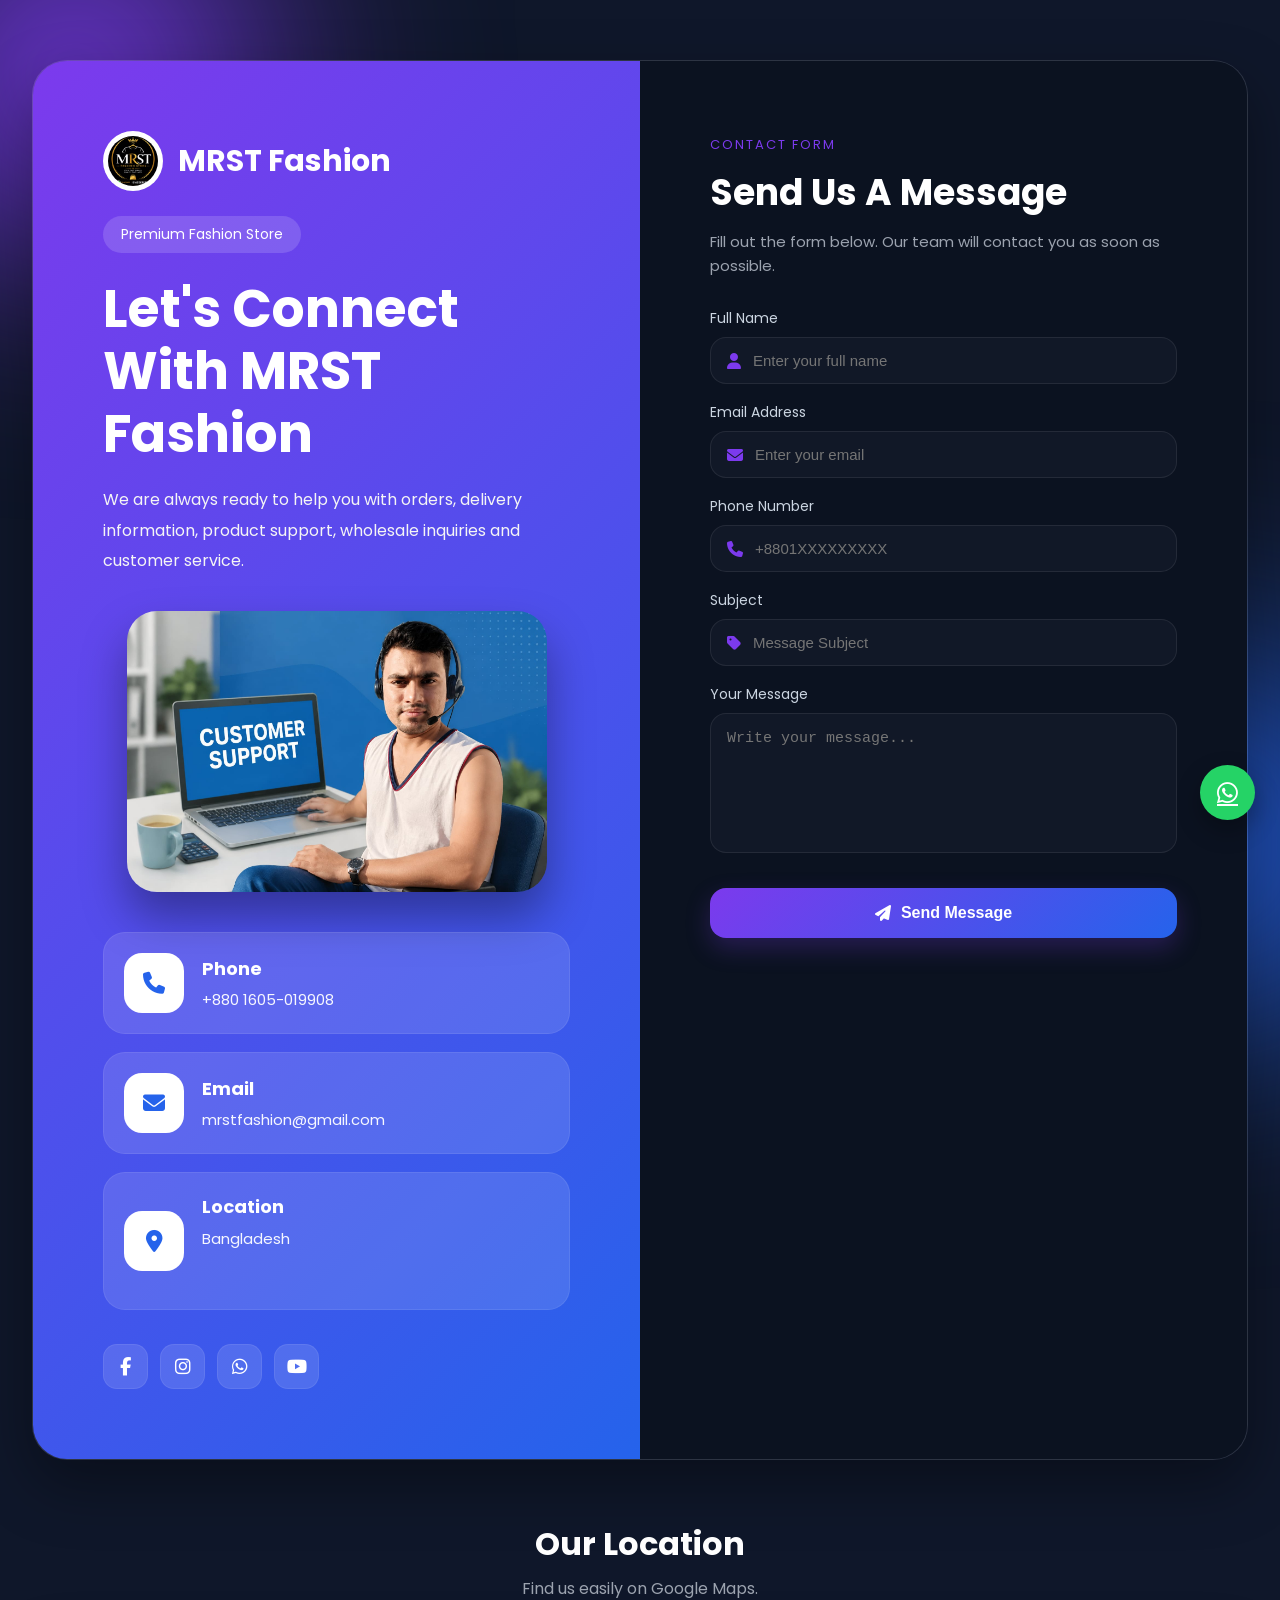
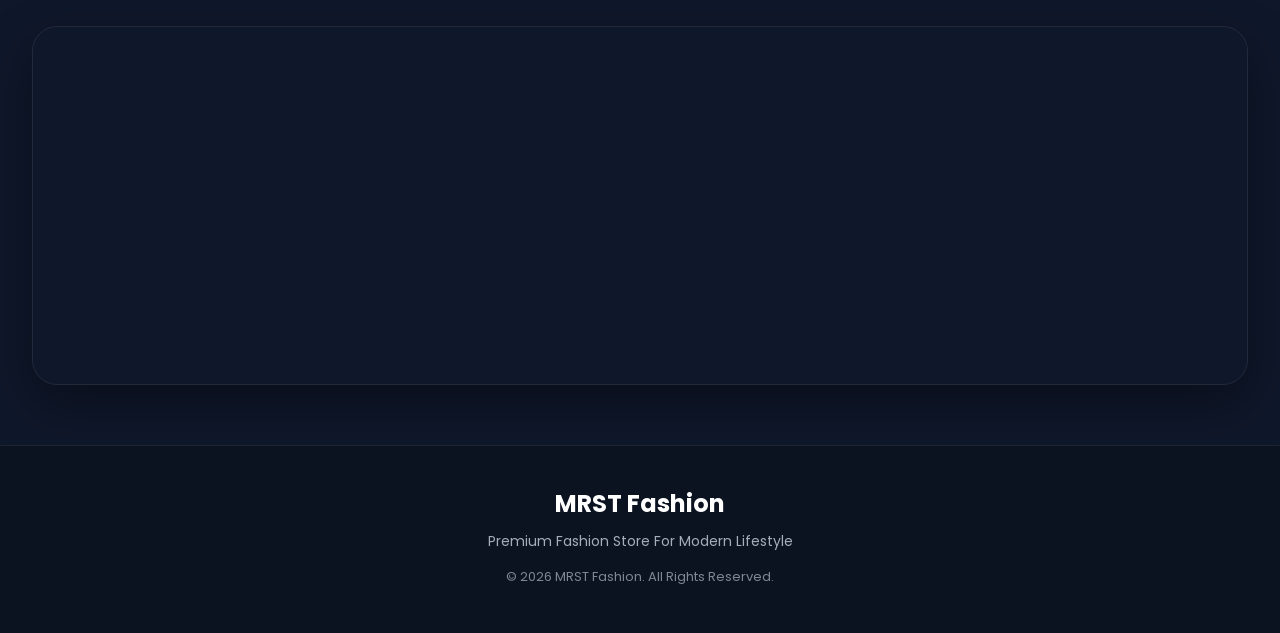
<file: contact.html>
<!DOCTYPE html>
<html lang="en">

<head>
    <meta charset="UTF-8">
    <meta name="viewport" content="width=device-width, initial-scale=1.0">

    <title>MRST Fashion | Contact Us</title>

    <!-- Google Font -->
    <link rel="preconnect" href="https://fonts.googleapis.com">
    <link rel="preconnect" href="https://fonts.gstatic.com" crossorigin>

    <link href="https://fonts.googleapis.com/css2?family=Poppins:wght@300;400;500;600;700;800&display=swap"
        rel="stylesheet">

    <!-- Font Awesome -->
    <link rel="stylesheet"
        href="https://cdnjs.cloudflare.com/ajax/libs/font-awesome/6.6.0/css/all.min.css">

    <!-- CSS -->
    <link rel="stylesheet" href="contact.css">
</head>

<body>

    <!-- Floating Background -->
    <div class="bg-circle circle1"></div>
    <div class="bg-circle circle2"></div>

    <!-- Main Container -->
    <section class="contact-wrapper">

        <!-- Left Side -->
        <div class="left-side">

            <div class="logo">

                <img src="bannarfile/logo.jpeg" alt="MRST Fashion">

                <h2>MRST Fashion</h2>

            </div>

            <span class="tag">Premium Fashion Store</span>

            <h1>
                Let's Connect <br>
                With MRST Fashion
            </h1>

            <p>
                We are always ready to help you with orders,
                delivery information, product support,
                wholesale inquiries and customer service.
            </p>

            <!-- Hero Image -->

            <div class="hero-image">

                <img src="bannarfile/contact.jpeg" alt="Fashion Model">

            </div>

            <!-- Contact Info -->

            <div class="contact-info">

                <div class="info-card">

                    <div class="icon">
                        <i class="fa-solid fa-phone"></i>
                    </div>

                    <div>

                        <h3>Phone</h3>

                        <a href="tel:+8801605019908">
                            +880 1605-019908
                        </a>

                    </div>

                </div>

                <div class="info-card">

                    <div class="icon">
                        <i class="fa-solid fa-envelope"></i>
                    </div>

                    <div>

                        <h3>Email</h3>

                        <a href="mailto:mrstfashion@gmail.com">
                            mrstfashion@gmail.com
                        </a>

                    </div>

                </div>

                <div class="info-card">

                    <div class="icon">
                        <i class="fa-solid fa-location-dot"></i>
                    </div>

                    <div>

                        <h3>Location</h3>

                        <p>Bangladesh</p>

                    </div>

                </div>

            </div>

            <!-- Social -->

            <div class="social">

                <a href="https://www.facebook.com/share/18w4RSnZVE/" target="_blank">
                    <i class="fab fa-facebook-f"></i>
                </a>

                <a href="#" target="_blank">
                    <i class="fab fa-instagram"></i>
                </a>

                <a href="https://whatsapp.com/dl/code=HG5KV51IKr?mode=tac" target="_blank">
                    <i class="fab fa-whatsapp"></i>
                </a>

                <a href="https://www.youtube.com/@MRSTArgoFRAM" target="_blank">
                    <i class="fab fa-youtube"></i>
                </a>

            </div>

        </div>

        <!-- Right Side -->

        <div class="right-side">

            <div class="form-header">

                <span>CONTACT FORM</span>

                <h2>
                    Send Us A Message
                </h2>

                <p>
                    Fill out the form below.
                    Our team will contact you as soon as possible.
                </p>

            </div>

            <form id="contactForm">

                <div class="input-box">

                    <label>Full Name</label>

                    <div class="input-field">

                        <i class="fa-solid fa-user"></i>

                        <input
                            type="text"
                            id="name"
                            placeholder="Enter your full name"
                            required>

                    </div>

                </div>

                <div class="input-box">

                    <label>Email Address</label>

                    <div class="input-field">

                        <i class="fa-solid fa-envelope"></i>

                        <input
                            type="email"
                            id="email"
                            placeholder="Enter your email"
                            required>

                    </div>

                </div>

                <div class="input-box">

                    <label>Phone Number</label>

                    <div class="input-field">

                        <i class="fa-solid fa-phone"></i>

                        <input
                            type="tel"
                            id="phone"
                            placeholder="+8801XXXXXXXXX"
                            required>

                    </div>

                </div>

                <div class="input-box">

                    <label>Subject</label>

                    <div class="input-field">

                        <i class="fa-solid fa-tag"></i>

                        <input
                            type="text"
                            id="subject"
                            placeholder="Message Subject">

                    </div>

                </div>

                <div class="input-box">

                    <label>Your Message</label>

                    <textarea
                        id="message"
                        placeholder="Write your message..."
                        required></textarea>

                </div>

                <button type="submit">

                    <i class="fa-solid fa-paper-plane"></i>

                    Send Message

                </button>

                <div class="success-message" id="successMessage">

                    <i class="fa-solid fa-circle-check"></i>

                    Your message has been sent successfully.

                </div>

            </form>

        </div>

    </section>

    <!-- Map -->

    <section class="map-section">

        <h2>Our Location</h2>

        <p>Find us easily on Google Maps.</p>

        <div class="map-box">

            <iframe
                src="https://www.google.com/maps?q=Bangladesh&output=embed"
                loading="lazy"
                allowfullscreen>
            </iframe>

        </div>

    </section>

    <!-- Footer -->

    <footer>

        <h3>MRST Fashion</h3>

        <p>
            Premium Fashion Store For Modern Lifestyle
        </p>

        <p class="copy">

            © 2026 MRST Fashion.
            All Rights Reserved.

        </p>

    </footer>

    <!-- Floating Buttons -->

    <a href="https://wa.me/8801605019908"
        class="whatsapp"
        target="_blank">

        <i class="fab fa-whatsapp"></i>

    </a>

    <a href="#"
        class="top-btn">

        <i class="fa-solid fa-arrow-up"></i>

    </a>

    <!-- JavaScript -->

    <script src="contact.js"></script>

</body>

</html>
</file>
<file: contact.css>
/* ===========================================
   MRST Fashion Contact Page
   contact.css
   Part 1
=========================================== */

*{
    margin:0;
    padding:0;
    box-sizing:border-box;
}

html{
    scroll-behavior:smooth;
}

body{
    font-family:'Poppins',sans-serif;
    background:#0f172a;
    color:#fff;
    overflow-x:hidden;
    position:relative;
}

/* Background */

.bg-circle{
    position:fixed;
    border-radius:50%;
    filter:blur(120px);
    z-index:-1;
}

.circle1{
    width:350px;
    height:350px;
    background:#7c3aed;
    top:-100px;
    left:-100px;
}

.circle2{
    width:350px;
    height:350px;
    background:#2563eb;
    bottom:-120px;
    right:-100px;
}

/* Main Wrapper */

.contact-wrapper{

    width:95%;
    max-width:1350px;

    margin:60px auto;

    display:grid;

    grid-template-columns:1fr 1fr;

    background:rgba(255,255,255,.05);

    backdrop-filter:blur(18px);

    border-radius:35px;

    overflow:hidden;

    border:1px solid rgba(255,255,255,.08);

    box-shadow:
    0 25px 60px rgba(0,0,0,.35);

}

/* LEFT */

.left-side{

    padding:70px;

    background:linear-gradient(
    135deg,
    #7c3aed,
    #2563eb
    );

    position:relative;

}

/* Logo */

.logo{

display:flex;

align-items:center;

gap:15px;

margin-bottom:25px;

}

.logo img{

width:60px;

height:60px;

border-radius:50%;

object-fit:cover;

background:#fff;

padding:5px;

}

.logo h2{

font-size:30px;

font-weight:700;

}

/* Tag */

.tag{

display:inline-block;

padding:8px 18px;

background:rgba(255,255,255,.15);

border-radius:50px;

font-size:14px;

margin-bottom:25px;

}

/* Heading */

.left-side h1{

font-size:52px;

font-weight:700;

line-height:1.2;

margin-bottom:20px;

}

.left-side p{

font-size:16px;

line-height:1.9;

color:#f5f5f5;

margin-bottom:35px;

}

/* Hero Image */

.hero-image{

text-align:center;

margin-bottom:40px;

}

.hero-image img{

width:100%;

max-width:420px;

border-radius:30px;

box-shadow:

0 25px 45px rgba(0,0,0,.35);

transition:.4s;

display:block;

margin:auto;

}

.hero-image img:hover{

transform:scale(1.04);

}

/* Contact Info */

.contact-info{

display:flex;

flex-direction:column;

gap:18px;

}

/* Card */

.info-card{

display:flex;

align-items:center;

gap:18px;

padding:20px;

background:rgba(255,255,255,.12);

border-radius:22px;

transition:.35s;

border:1px solid rgba(255,255,255,.08);

}

.info-card:hover{

transform:translateX(10px);

background:rgba(255,255,255,.18);

}

/* Icon */

.info-card .icon{

width:60px;

height:60px;

background:#fff;

color:#2563eb;

display:flex;

align-items:center;

justify-content:center;

font-size:22px;

border-radius:18px;

flex-shrink:0;

}

/* Text */

.info-card h3{

font-size:18px;

margin-bottom:5px;

}

.info-card p,

.info-card a{

color:#fff;

text-decoration:none;

font-size:15px;

opacity:.95;

transition:.3s;

}

.info-card a:hover{

color:#ffe082;

}
/* ===========================================
   PART 2
   RIGHT SIDE FORM DESIGN
=========================================== */

/* RIGHT SIDE */

.right-side{
    padding:70px;
    background:#0b1220;
    position:relative;
}

/* Form Header */

.form-header{
    margin-bottom:30px;
}

.form-header span{
    display:inline-block;
    font-size:13px;
    letter-spacing:2px;
    color:#7c3aed;
    margin-bottom:10px;
}

.form-header h2{
    font-size:36px;
    margin-bottom:10px;
}

.form-header p{
    font-size:15px;
    color:#9ca3af;
    line-height:1.6;
}

/* FORM */

form{
    display:flex;
    flex-direction:column;
    gap:18px;
}

/* INPUT BOX */

.input-box label{
    font-size:14px;
    margin-bottom:8px;
    display:block;
    color:#cbd5e1;
}

/* INPUT FIELD */

.input-field{
    display:flex;
    align-items:center;
    gap:12px;
    background:#111827;
    padding:14px 16px;
    border-radius:16px;
    border:1px solid rgba(255,255,255,.08);
    transition:.3s;
}

.input-field i{
    color:#7c3aed;
    font-size:16px;
}

/* INPUT STYLE */

.input-field input{
    width:100%;
    background:transparent;
    border:none;
    outline:none;
    color:white;
    font-size:15px;
}

.input-field:focus-within{
    border-color:#7c3aed;
    box-shadow:0 0 15px rgba(124,58,237,.25);
    transform:translateY(-2px);
}

/* TEXTAREA */

textarea{
    width:100%;
    min-height:140px;
    padding:16px;
    border-radius:16px;
    border:none;
    outline:none;
    background:#111827;
    color:white;
    font-size:15px;
    resize:none;
    border:1px solid rgba(255,255,255,.08);
    transition:.3s;
}

textarea:focus{
    border-color:#7c3aed;
    box-shadow:0 0 15px rgba(124,58,237,.25);
    transform:translateY(-2px);
}

/* BUTTON */

button{
    margin-top:10px;
    padding:16px;
    border:none;
    border-radius:16px;
    font-size:16px;
    font-weight:600;
    color:white;
    cursor:pointer;
    background:linear-gradient(135deg,#7c3aed,#2563eb);
    transition:.3s;
    box-shadow:0 10px 25px rgba(124,58,237,.25);
    display:flex;
    align-items:center;
    justify-content:center;
    gap:10px;
}

button:hover{
    transform:translateY(-4px);
    box-shadow:0 18px 35px rgba(124,58,237,.35);
}

/* SUCCESS MESSAGE */

.success-message{
    display:none;
    margin-top:15px;
    padding:14px;
    background:#16a34a;
    border-radius:14px;
    text-align:center;
    font-size:14px;
    animation:fadeIn .4s ease;
}

/* SIMPLE ANIMATION */

@keyframes fadeIn{
    from{
        opacity:0;
        transform:translateY(10px);
    }
    to{
        opacity:1;
        transform:translateY(0);
    }
}
/* ===========================================
   PART 3
   SOCIAL + MAP + FOOTER + FLOATING BUTTONS
=========================================== */

/* SOCIAL ICONS */

.social{
    display:flex;
    gap:12px;
    margin-top:35px;
    flex-wrap:wrap;
}

.social a{
    width:45px;
    height:45px;
    border-radius:14px;
    display:flex;
    align-items:center;
    justify-content:center;
    background:rgba(255,255,255,.12);
    color:white;
    font-size:18px;
    text-decoration:none;
    transition:.3s;
    border:1px solid rgba(255,255,255,.08);
}

.social a:hover{
    background:white;
    color:#0f172a;
    transform:translateY(-5px);
}

/* MAP SECTION */

.map-section{
    width:95%;
    max-width:1350px;
    margin:60px auto;
    text-align:center;
}

.map-section h2{
    font-size:32px;
    margin-bottom:8px;
}

.map-section p{
    color:#9ca3af;
    margin-bottom:25px;
}

.map-box{
    border-radius:25px;
    overflow:hidden;
    box-shadow:0 20px 50px rgba(0,0,0,.35);
    border:1px solid rgba(255,255,255,.08);
}

.map-box iframe{
    width:100%;
    height:350px;
    border:none;
}

/* FOOTER */

footer{
    text-align:center;
    padding:40px 20px;
    color:#cbd5e1;
    margin-top:40px;
    border-top:1px solid rgba(255,255,255,.08);
    background:#0b1220;
}

footer h3{
    font-size:24px;
    margin-bottom:10px;
    color:white;
}

footer p{
    font-size:14px;
    margin-bottom:6px;
    opacity:.8;
}

footer .copy{
    margin-top:15px;
    font-size:13px;
    opacity:.6;
}

/* WHATSAPP FLOAT BUTTON */

.whatsapp{
    position:fixed;
    right:25px;
    bottom:80px;
    width:55px;
    height:55px;
    background:#25d366;
    color:white;
    border-radius:50%;
    display:flex;
    align-items:center;
    justify-content:center;
    font-size:24px;
    box-shadow:0 10px 25px rgba(0,0,0,.3);
    transition:.3s;
    z-index:999;
}

.whatsapp:hover{
    transform:scale(1.1);
}

/* SCROLL TO TOP BUTTON */

.top-btn{
    position:fixed;
    right:25px;
    bottom:20px;
    width:50px;
    height:50px;
    background:linear-gradient(135deg,#7c3aed,#2563eb);
    color:white;
    border-radius:50%;
    display:flex;
    align-items:center;
    justify-content:center;
    font-size:18px;
    cursor:pointer;
    box-shadow:0 10px 25px rgba(0,0,0,.3);
    transition:.3s;
}

.top-btn:hover{
    transform:translateY(-5px);
}

/* HOVER EFFECTS GLOBAL */

.info-card,
.social a,
button{
    transition:.3s ease;
}
/* ===========================================
   PART 4 (FINAL)
   RESPONSIVE + FINAL POLISH
=========================================== */

/* =========================
   RESPONSIVE DESIGN
========================= */

@media (max-width: 1100px){

    .contact-wrapper{
        grid-template-columns:1fr;
    }

    .left-side,
    .right-side{
        padding:50px;
    }

    .left-side h1{
        font-size:42px;
    }
}

/* MOBILE */

@media (max-width: 768px){

    .left-side,
    .right-side{
        padding:30px;
    }

    .left-side h1{
        font-size:32px;
    }

    .form-header h2{
        font-size:28px;
    }

    .hero-image img{
        max-width:300px;
    }

    .info-card{
        flex-direction:row;
        padding:15px;
    }

    .social{
        justify-content:center;
    }

    .whatsapp{
        right:15px;
        bottom:75px;
    }

    .top-btn{
        right:15px;
        bottom:15px;
    }
}

/* SMALL MOBILE */

@media (max-width: 480px){

    .logo h2{
        font-size:22px;
    }

    .left-side h1{
        font-size:26px;
    }

    .tag{
        font-size:12px;
        padding:6px 14px;
    }

    .info-card .icon{
        width:50px;
        height:50px;
        font-size:18px;
    }

    .form-header h2{
        font-size:22px;
    }

    button{
        font-size:14px;
        padding:14px;
    }
}

/* =========================
   FINAL POLISH
========================= */

/* smooth hover fix */
button,
.info-card,
.social a,
.whatsapp,
.top-btn{
    will-change: transform;
}

/* selection color */
::selection{
    background:#7c3aed;
    color:white;
}

/* scrollbar style */
::-webkit-scrollbar{
    width:8px;
}

::-webkit-scrollbar-thumb{
    background:linear-gradient(#7c3aed,#2563eb);
    border-radius:10px;
}

::-webkit-scrollbar-track{
    background:#0f172a;
}

/* subtle animation for wrapper */
.contact-wrapper{
    animation:fadeInUp 1s ease;
}

@keyframes fadeInUp{
    from{
        opacity:0;
        transform:translateY(25px);
    }
    to{
        opacity:1;
        transform:translateY(0);
    }
}

/* image glow effect */
.hero-image img{
    position:relative;
}

.hero-image img::after{
    content:"";
    position:absolute;
    inset:0;
    background:rgba(124,58,237,.2);
    filter:blur(20px);
}
</file>
